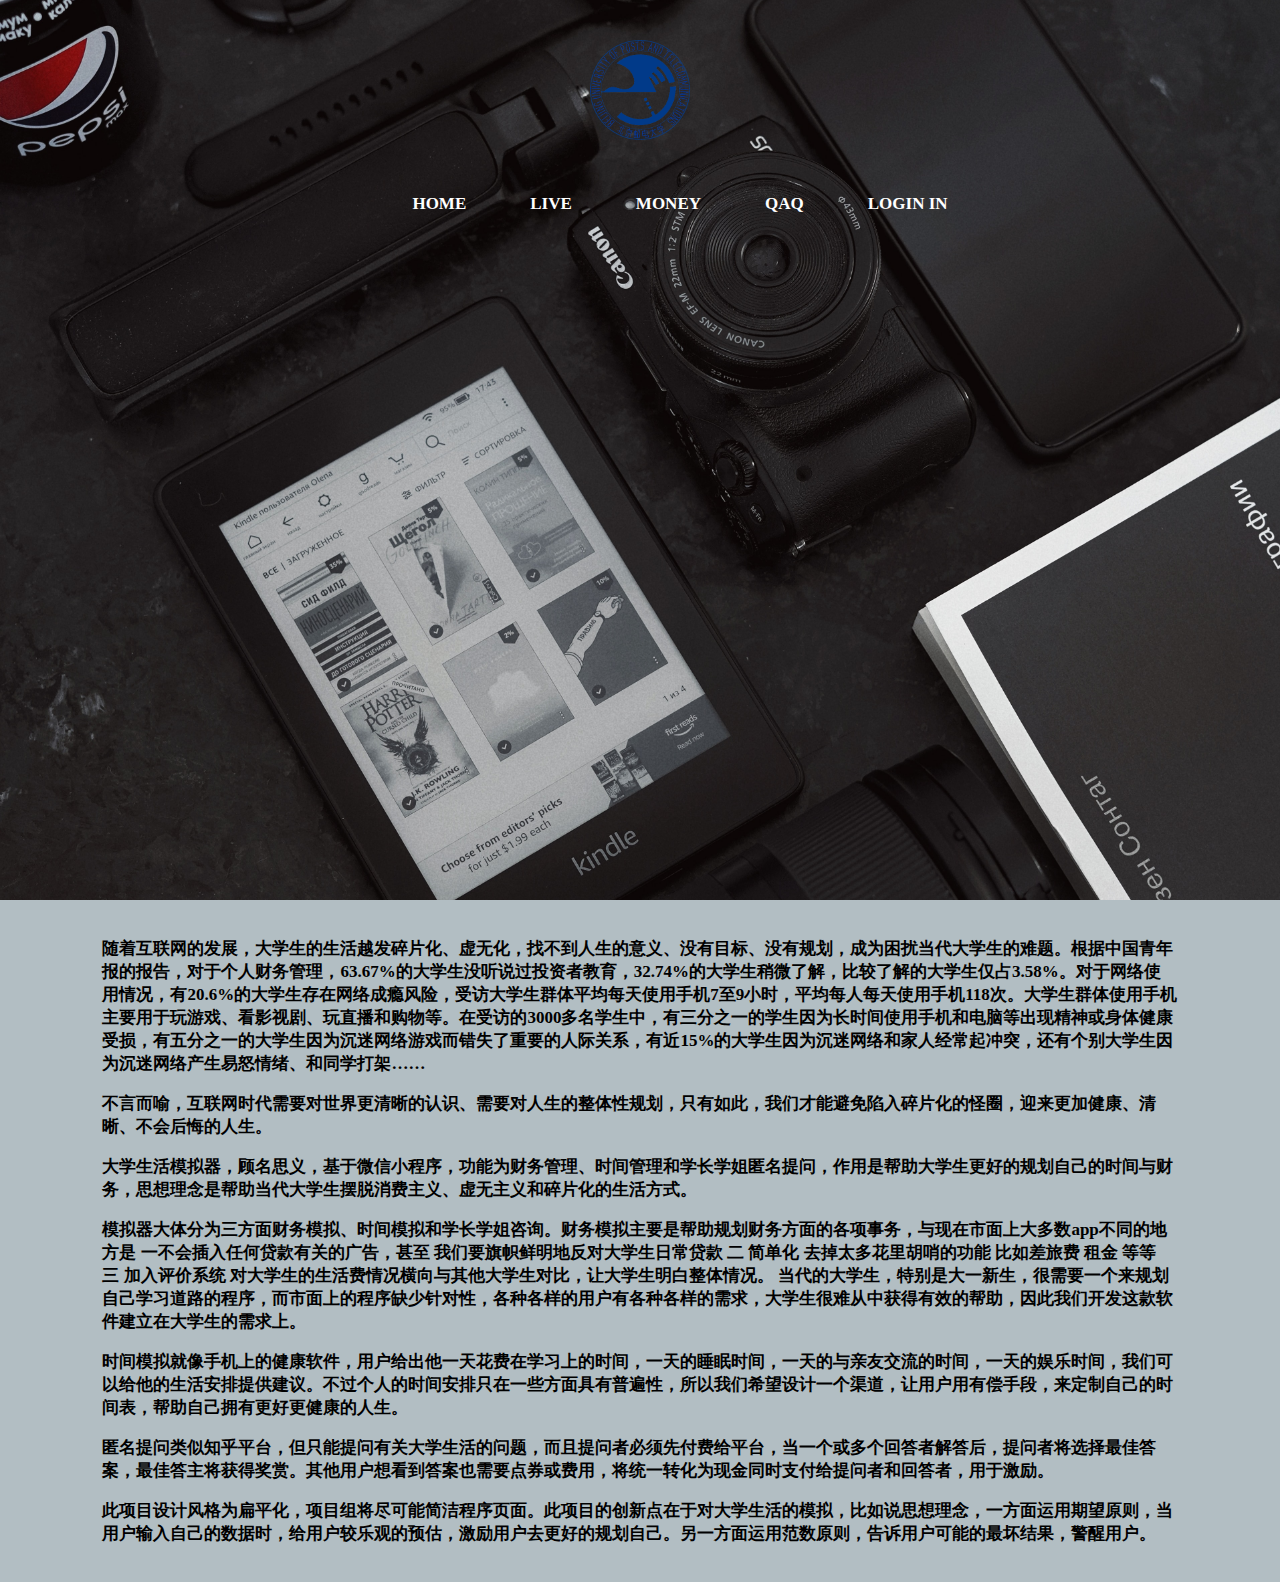
<file: index.html>
<!DOCTYPE html>
<html lang="en">
<head>
    <meta charset="UTF-8">
    <meta http-equiv="X-UA-Compatible" content="IE=edge">
    <meta name="viewport" content="width=device-width, initial-scale=1.0">
    <title>大学生活模拟器</title>
    <link rel="stylesheet" href="./css/style.css">
</head>
<body>
    <div class="header">
        <nav id="navbar">
            <img src="./img/beiyou.png" class="logo">
            <ul id="menu">
                <li><a href="#" target="_blank">HOME</a></li>
                <li><a href="" target="_blank">LIVE</a></li>
                <li><a href="" target="_blank">MONEY</a></li>
                <li><a href="./QAQ/index.html" target="_blank">QAQ</a></li>
                <li><a href="./登录界面html/index.html" target="_blank">LOGIN IN</a></li>
            </ul>
        </nav>

    </div>
    <div class="text">
  <p>
   随着互联网的发展，大学生的生活越发碎片化、虚无化，找不到人生的意义、没有目标、没有规划，成为困扰当代大学生的难题。根据中国青年报的报告，对于个人财务管理，63.67%的大学生没听说过投资者教育，32.74%的大学生稍微了解，比较了解的大学生仅占3.58%。对于网络使用情况，有20.6%的大学生存在网络成瘾风险，受访大学生群体平均每天使用手机7至9小时，平均每人每天使用手机118次。大学生群体使用手机主要用于玩游戏、看影视剧、玩直播和购物等。在受访的3000多名学生中，有三分之一的学生因为长时间使用手机和电脑等出现精神或身体健康受损，有五分之一的大学生因为沉迷网络游戏而错失了重要的人际关系，有近15%的大学生因为沉迷网络和家人经常起冲突，还有个别大学生因为沉迷网络产生易怒情绪、和同学打架……
  </p>
  <p>
    不言而喻，互联网时代需要对世界更清晰的认识、需要对人生的整体性规划，只有如此，我们才能避免陷入碎片化的怪圈，迎来更加健康、清晰、不会后悔的人生。
  </p>
  <p>大学生活模拟器，顾名思义，基于微信小程序，功能为财务管理、时间管理和学长学姐匿名提问，作用是帮助大学生更好的规划自己的时间与财务，思想理念是帮助当代大学生摆脱消费主义、虚无主义和碎片化的生活方式。</p>
  <p>模拟器大体分为三方面财务模拟、时间模拟和学长学姐咨询。财务模拟主要是帮助规划财务方面的各项事务，与现在市面上大多数app不同的地方是 一不会插入任何贷款有关的广告，甚至
    我们要旗帜鲜明地反对大学生日常贷款 二 简单化 去掉太多花里胡哨的功能 比如差旅费 租金 等等 三 加入评价系统 对大学生的生活费情况横向与其他大学生对比，让大学生明白整体情况。
    当代的大学生，特别是大一新生，很需要一个来规划自己学习道路的程序，而市面上的程序缺少针对性，各种各样的用户有各种各样的需求，大学生很难从中获得有效的帮助，因此我们开发这款软件建立在大学生的需求上。</p>
  <p>时间模拟就像手机上的健康软件，用户给出他一天花费在学习上的时间，一天的睡眠时间，一天的与亲友交流的时间，一天的娱乐时间，我们可以给他的生活安排提供建议。不过个人的时间安排只在一些方面具有普遍性，所以我们希望设计一个渠道，让用户用有偿手段，来定制自己的时间表，帮助自己拥有更好更健康的人生。</p>
  <p>匿名提问类似知乎平台，但只能提问有关大学生活的问题，而且提问者必须先付费给平台，当一个或多个回答者解答后，提问者将选择最佳答案，最佳答主将获得奖赏。其他用户想看到答案也需要点券或费用，将统一转化为现金同时支付给提问者和回答者，用于激励。</p>
    <p>此项目设计风格为扁平化，项目组将尽可能简洁程序页面。此项目的创新点在于对大学生活的模拟，比如说思想理念，一方面运用期望原则，当用户输入自己的数据时，给用户较乐观的预估，激励用户去更好的规划自己。另一方面运用范数原则，告诉用户可能的最坏结果，警醒用户。</p>
</div>
   <script>
       var navbar = document.getElementById("navbar");
       var menu = document.getElementById("menu");

       window.onscroll=function(){
           if(window.pageYOffset >= menu.offsetTop){
                navbar.classList.add("sticky");
           }else{
               navbar.classList.remove("sticky");
           }
       }
          </script>
</body>
</html>
</file>
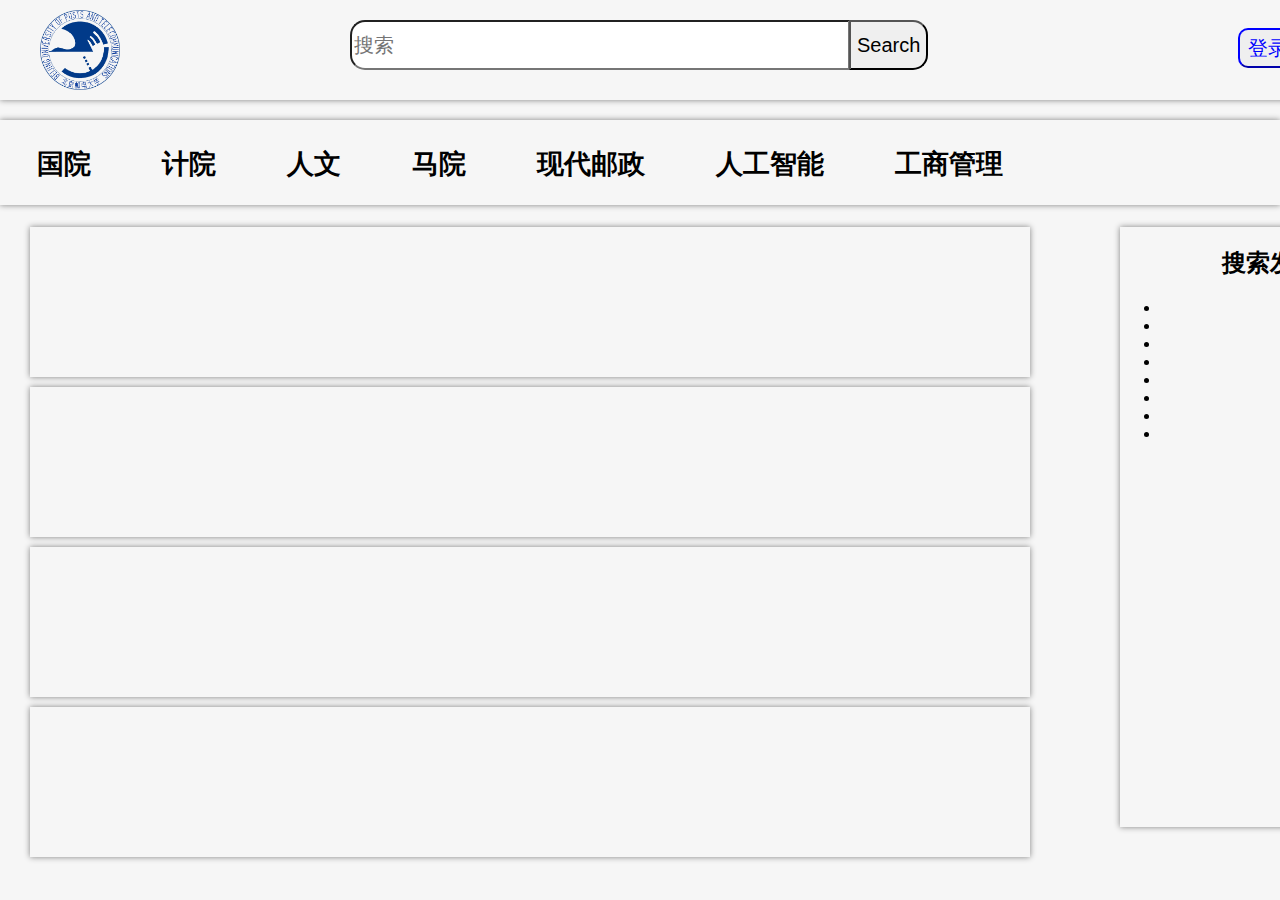
<file: QAQ/index.html>
<!DOCTYPE html>
<html lang="en">
<head>
    <meta charset="UTF-8">
    <meta http-equiv="X-UA-Compatible" content="IE=edge">
    <meta name="viewport" content="width=device-width, initial-scale=1.0">
    <title>QAQ home_page</title>
    <link rel="stylesheet" href="./style.css"> 
</head>
<body>
<div class="head">
    <div class="IMG">
    <img src="./img/beiyou.png" class="logo" >
    </div>
    <div class="Search">
        <form action="#">
            <input type="search" Placeholder="搜索">
            <input type="button" value="Search">
        </form>
        </div>
        <div class="login">
            <button><a href="#">登录</a></button>
        </div>
    </div>
        <div class="box1">
            <nav>
                <ul>
                <li><a href="">国院</a></li>
                <li><a href="">计院</a></li>
                <li><a href="">人文</a></li>
                <li><a href="">马院</a></li>
                <li><a href="">现代邮政</a></li>
                <li><a href="">人工智能<a></li>
                <li><a href="">工商管理</a></li>
            
            </ul>
            </nav>
        </div>
        <div class="maxbox">
            <div class="p1"></div>
            <div class="p2"></div>
            <div class="p3"></div>
            <div class="p4"></div>
        </div>
        <div class="fid">
            <h2>搜索发现</h1>
            <ul>
               <li></li>
               <li></li>
               <li></li>
               <li></li>
               <li></li>
               <li></li>
               <li></li>
               <li></li>
            </ul>
        </div>
 



</body>
</html>
</file>
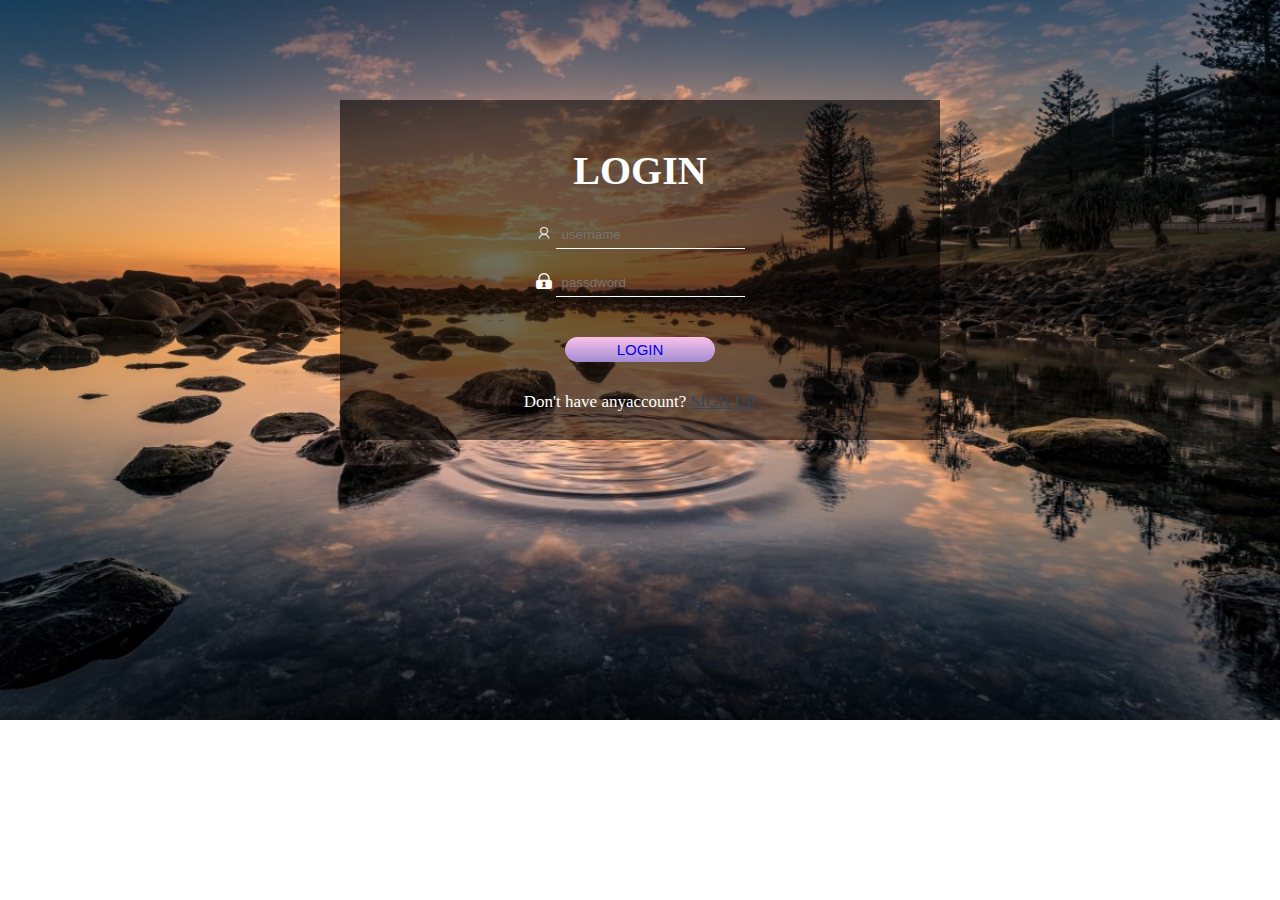
<file: 登录界面html/index.html>
<!DOCTYPE html>
<html lang="en">
<head>
    <meta charset="UTF-8">
    <meta http-equiv="X-UA-Compatible" content="IE=edge">
    <meta name="viewport" content="width=device-width, initial-scale=1.0">
    <title>LOGIN</title>
    <link rel="stylesheet" href="./css/style.css">
    <link rel="stylesheet" href="./css/iconfont.css">
</head>
<body>
    <div id="Maxbox">
        <h1>LOGIN</h1>
    <div class="inputbox1">
        <span class="iconfont">&#xe70a;</span>
      <input type="text" placeholder="username">
    </div>
    <div class="inputbox2">
        <span class="iconfont">&#xe65f;</span>
       <input type="password" placeholder="passdword">
    </div>
    <div class="inputbox3">
        <button class="inputbutton" type="button" value="LOGIN"><a href="./signup.html"target="top">LOGIN</a></button>
    </div> 
    <div id="sign_up">Don't have anyaccount?
        <a href="./SIGN UP/index.html"target="top">SIGN UP</a></div>   
    </div>
</body>
</html>
</file>
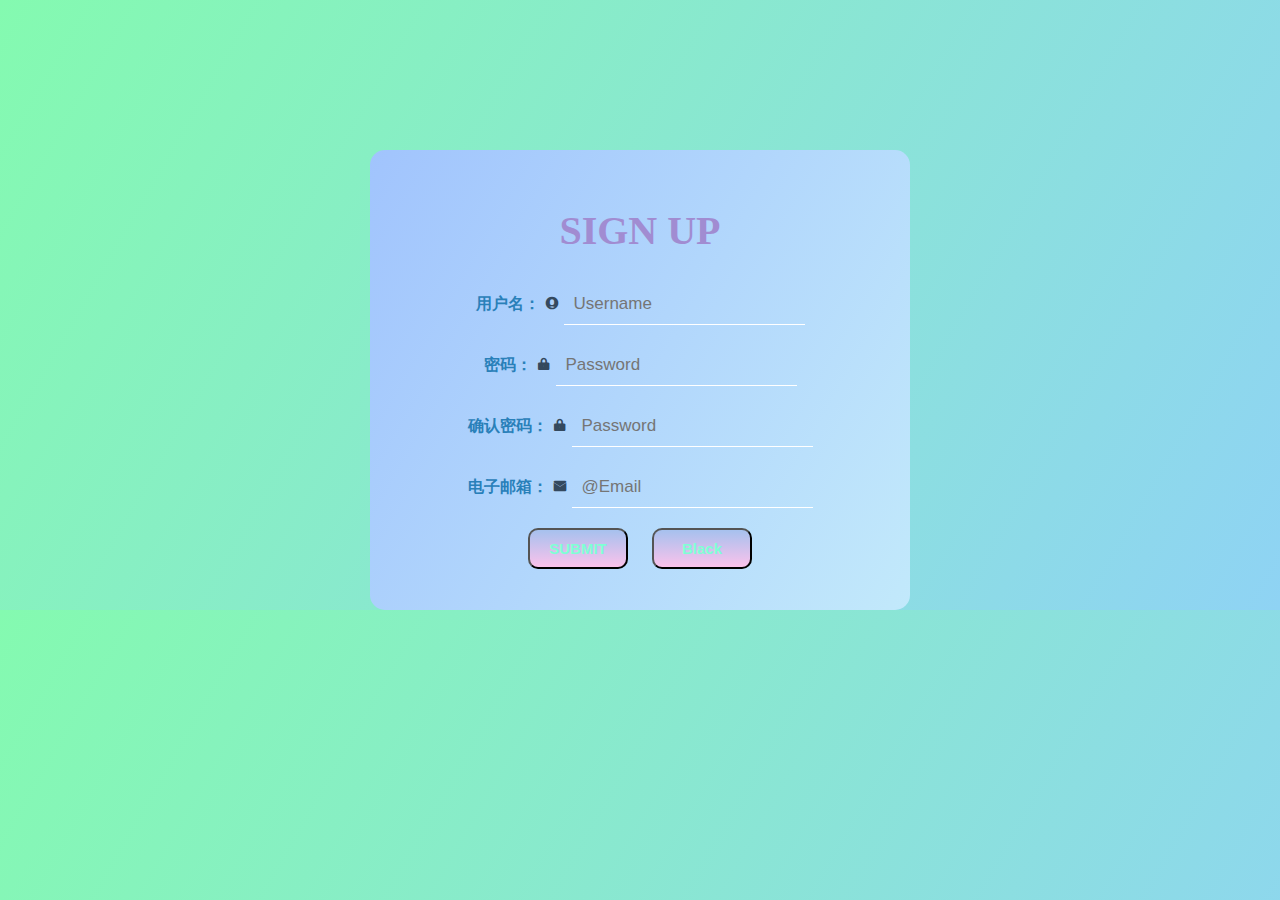
<file: 登录界面html/SIGN UP/index.html>
<!DOCTYPE html>
<html lang="en">
<head>
    <meta charset="UTF-8">
    <meta http-equiv="X-UA-Compatible" content="IE=edge">
    <meta name="viewport" content="width=device-width, initial-scale=1.0">
    <title>sign_up</title>
   <link rel="stylesheet" href="./style.css">
   <link rel="stylesheet" href="./icontfont.css">
</head>
<body>
<div id="maxbox">
    <div class="box1">
        <h1>SIGN UP</h1>
    </div>
    <div class="box2">
       
     用户名：
     <span class="iconfont">&#xe70e;</span>
     <input  type="text" placeholder="Username">

    </div>
    <div class="box2">
      密码：
       <span class="iconfont">&#xe709;</span>
       <input  type="password" placeholder="Password">
    </div>
    <div class="box2">
   确认密码：
   <span class="iconfont">&#xe709;</span>
   <input  type="password" placeholder="Password">
    </div>
    <div class="box2">
   电子邮箱：
   <span class="iconfont">&#xe70a;</span>
   <input  type="email" placeholder="@Email">
     </div>
     <div id="Submit">
         <form action="../index.html" target="top">
        <input type="submit" value="SUBMIT"> 
        <button><a href="../index.html">Black</a></button>
    </form>
    
</div>
     
</div>
</body>
</html>
</file>
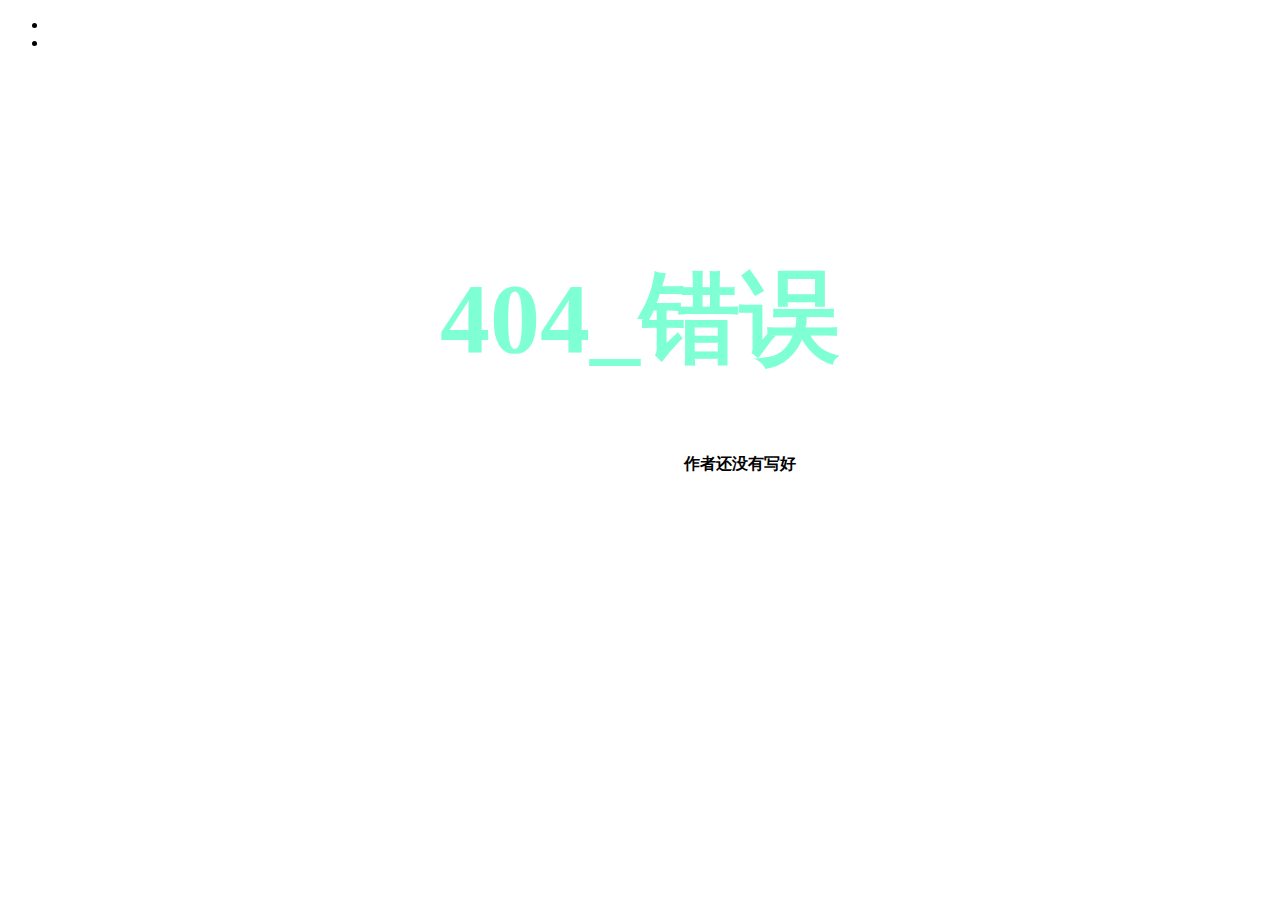
<file: 登录界面html/signup.html>
<!DOCTYPE html>
<html lang="en">
<head>
    <meta charset="UTF-8">
    <meta http-equiv="X-UA-Compatible" content="IE=edge">
    <meta name="viewport" content="width=device-width, initial-scale=1.0">
    <title>Document</title>
     <style>
   .box1{
       margin-top: 200px;
      padding: 0;
       width: 100%;
       height: 300px;
      text-align: center; 
     }
   .box1 h1{
    font-size: 100px;
    color: aquamarine;
   }
   .box1 p{
       display: block;
       position: relative;
       left: 100px;
       color: black;
       font-weight: bold;
   }
   
    </style>
</head>
<body>
    <div id="Nav">
        <ul>
            <li></li>
            <li></li>
        </ul>
    </div>
    <div class="box1">
        <h1>404_错误</h1>
        <p>作者还没有写好</p>
    </div>
</body>
</html>
</file>
<file: css/style.css>
body{
    padding: 0;
    margin: 0;
    box-sizing: border-box;
}
.header{
    width: 100%;
    height:100vh;
    background-image: url(../img/2.jpg);
    background-size: cover;
    background-position: center;
}
nav{
    width: 100%;
    padding: 20px 0;
    text-align: center;
}
.logo{
    width: 100px;
    margin: 20px 0 ;
    cursor: pointer;
}
nav ul{
    background:transparent;
    width: 100%;
     margin-top: 10px;
}
nav ul li{
    display: inline-block;
    list-style: none;
    margin:20px 30px;
    color:#fff;
    font-size: 17px;
    font-weight: bold;

}
nav ul li a{
    text-decoration: none;
    color: #fff;
}
 a:hover{
   color:grey;
}
.text{
    padding: 20px 8%;
    font-weight: bold;
    font-size: 17px;
   background-color:#b2bec3;
  
}
 
nav.sticky{
 position: fixed;
 top: 0;
 left: 5px;
 padding: 10px 8%;
 background: transparent;;
 display:flex;
 align-items: center;
 justify-content: space-between; 
 transition: padding 1s;
}
nav.sticky ul{
    width:auto;
    position: relative;
    left: -260px;
}
</file>
<file: QAQ/style.css>
body{
    padding: 0;
    margin: 0;
    box-sizing: border-box;
    background: #f6f6f6;
}
.head{
    width: 100%;
    height: 100px;
    padding: 0 20px;
    margin: 0;
    background-color:;
    display: flex;
    position: relative;
    box-shadow: 0 0 6px grey;
}
.logo{
    width: 80px;
    margin:10px 20px;
}
.Search{
    width: 600px;
    height: 60px;
    background-color: ;
    position: absolute;
    top: 20px;
    left: 350px;
    padding:0 0;
}
input{
    outline: none;
}
input[type="search"]{
         width:500px ;
        height: 50px;
        font-size: 20px;
        border-radius: 15px 0 0 15px;
}
input[value="Search"]{
     height:50px;
     font-size: 20px;
     margin-left: -5px;
     border-radius: 0 15px 15px 0;
}
.login{
    background-color: ;
    position: absolute;
    left: 1238px;
    top: 28px;
    width: 60px;
    height: 40px;
    text-align: center;
}
button{
    width: 60px;
    height: 40px;
    font-size: 20px;
    border-radius: 10px;
    border-color: blue;
}
button a{
    text-decoration: none;
    color: blue;
}
.box1{
    width: 100%;
    height: 65px;
    position: absolute;
    top: 120px;
    background-color: ;
     box-shadow: 0 0 6px grey;
    padding: 10px 0; 
    margin: 0;
}
.box1 nav ul li{
    display: inline-block;
    font-size: 27px;
    font-weight: bold;
    position: relative;
    left: 120px;
    margin-left:67px;
}
nav ul{
    margin-left: 0;
    position: absolute;
    left: -190px;
}

nav ul li a{
   text-decoration: none;
   color: #000;
}
 a:hover{
    color:grey; 
}
.maxbox{
    background-color:;
    width:1000px;
    height: auto;
    position: absolute;
    top: 207px;
    margin: 0 10px ;
    padding: 10px 20px;
}

.p1{
  height: 150px;
  margin: 10px 0;
  box-shadow: 0 0 6px grey;
}
.p2{
    height: 150px;
    margin: 10px 0;
    box-shadow: 0 0 6px grey;
}
.p3{
    height: 150px;
    margin: 10px 0;
    box-shadow: 0 0 6px grey;
}
.p4{
    height: 150px;
    margin: 10px 0;
    box-shadow: 0 0 6px grey;
}
.fid{
    width: 300px;
    height: 600px;px;
    position: absolute;
    left: 1120px;
    top: 227px;
    box-shadow: 0 0 6px grey;
    text-align: center;
}
</file>
<file: 登录界面html/css/style.css>
body{
    padding: 0px;
    margin: 0px;
    background-image:url(../img/background.jpg) ;
    background-repeat:no-repeat;
    background-size: 100% auto;
}
#Maxbox{
    margin: 0 auto;
    padding: 20px 50px;
    margin-top: 100px;
    background-color: #00000090;/*90表示这里的透明度*/
    text-align: center;
    width: 500px;
    height: 300px;
}
#Maxbox h1{
padding-top: 20px;
padding: 0px;
color: white;
font-size: 40px;
}
#Maxbox .inputbox1{
    margin-top: 20px;
}
#Maxbox .inputbox2{
    margin-top: 20px;
    margin-bottom: 20px;
}
#Maxbox .inputbox1 input{
    padding: 6px;
    border:0;
    border-bottom: 1px solid white;
    background-color: #FFFFFF00;
    color:white;/*输入的字体颜色*/
}
#Maxbox .inputbox2 input{
    padding: 6px;
    border:0;
    border-bottom: 1px solid white;
    background-color: #FFFFFF00;/*00表示这里的不透明度，即为透明*/
    color:white;
}
#Maxbox .inputbox3 .inputbutton{
    padding:0px;
    margin-top: 20px;
    width: 150px;
    height:25px;
    border-radius: 25px;
    border: 0;
  background-image: linear-gradient(to top, #a18cd1 0%, #fbc2eb 100%);
}
#Maxbox .inputbox3 .inputbutton a{
    text-decoration: none;
    font-size: 15px;
}
#sign_up{
    margin-top: 30px;
    color: white;
    font-size: 17px;
}
#sign_up a{
    color:#34495e;
}
span{
    color: white;
    font-size: 20px;
}
button{
    outline: none;
}
</file>
<file: 登录界面html/css/iconfont.css>
@font-face {
    font-family: 'iconfont';
    src: url('../fonts/iconfont.woff2?t=1647072938623') format('woff2'),
         url('../fonts/iconfont.woff?t=1647072938623') format('woff'),
         url('../fonts/iconfont.ttf?t=1647072938623') format('truetype');
  }
  .iconfont {
    font-family: "iconfont" !important;
    font-size: 16px;
    font-style: normal;
    -webkit-font-smoothing: antialiased;
    -moz-osx-font-smoothing: grayscale;
  }
</file>
<file: 登录界面html/SIGN UP/style.css>
body{
    padding: 0;
    margin: 0;
    background-image: linear-gradient(120deg, #84fab0 0%, #8fd3f4 100%);
    background-size: 100% auto;
    
 
} 

#maxbox{
   width: 500px;
   height: 400px;
   background-image: linear-gradient(120deg, #a1c4fd 0%, #c2e9fb 100%);
    margin: 0 auto;
    margin-top: 150px;
   padding: 30px 20px;
    text-align: center;
    border-radius: 15px;
    color: #2980b9;
    font-weight: bold;

}
#maxbox:hover{
   
    background-image: linear-gradient(120deg, #a6c0fe 0%, #f68084 100%);
}
#maxbox .box1{
     color: #a18cd1;
    text-align: center;
   font-size: 20px;
   padding: 0;
   margin-bottom: 30px;
}
#maxbox .box2{
    margin-bottom: 20px;
}
#maxbox .box2 input{
    background-color: #FFFFFF00;
    border: 0;
    border-bottom: solid 1px white;
    padding:10px;
    color: white;
    font-size: 17px;
    outline: none;
}
#maxbox .box2 input:focus{
    border: 2px solid #8e44ad;
    border-radius: 10px;
    
}
#Submit input{
    width: 100px;
    padding: 10px;
    border-radius: 10px;
    background-image: linear-gradient(to top, #fbc2eb 0%, #a6c1ee 100%);
    outline: none;
    font-size: 15px;
    font-weight: bold;
    color:aquamarine;
}
#Submit button{
    width: 100px;
    padding: 10px;
    border-radius: 10px;
    background-image: linear-gradient(to top, #fbc2eb 0%, #a6c1ee 100%);
    outline: none;
    font-weight: bold;
    margin-left: 20px;
}
#Submit button a{
    text-decoration: none;
    color:aquamarine;
    font-size: 15px;
}
.iconfont{
    font-size: 20px;
    color:#34495e;
}
</file>
<file: 登录界面html/SIGN UP/icontfont.css>
@font-face {
    font-family: "iconfont"; /* Project id 3242783 */
    src: url('./font/iconfont.woff2?t=1647158143945') format('woff2'),
         url('./font/iconfont.woff?t=1647158143945') format('woff'),
         url('./font/iconfont.ttf?t=1647158143945') format('truetype');
  }
  
  .iconfont {
    font-family: "iconfont" !important;
    font-size: 16px;
    font-style: normal;
    -webkit-font-smoothing: antialiased;
    -moz-osx-font-smoothing: grayscale;
  }
</file>
